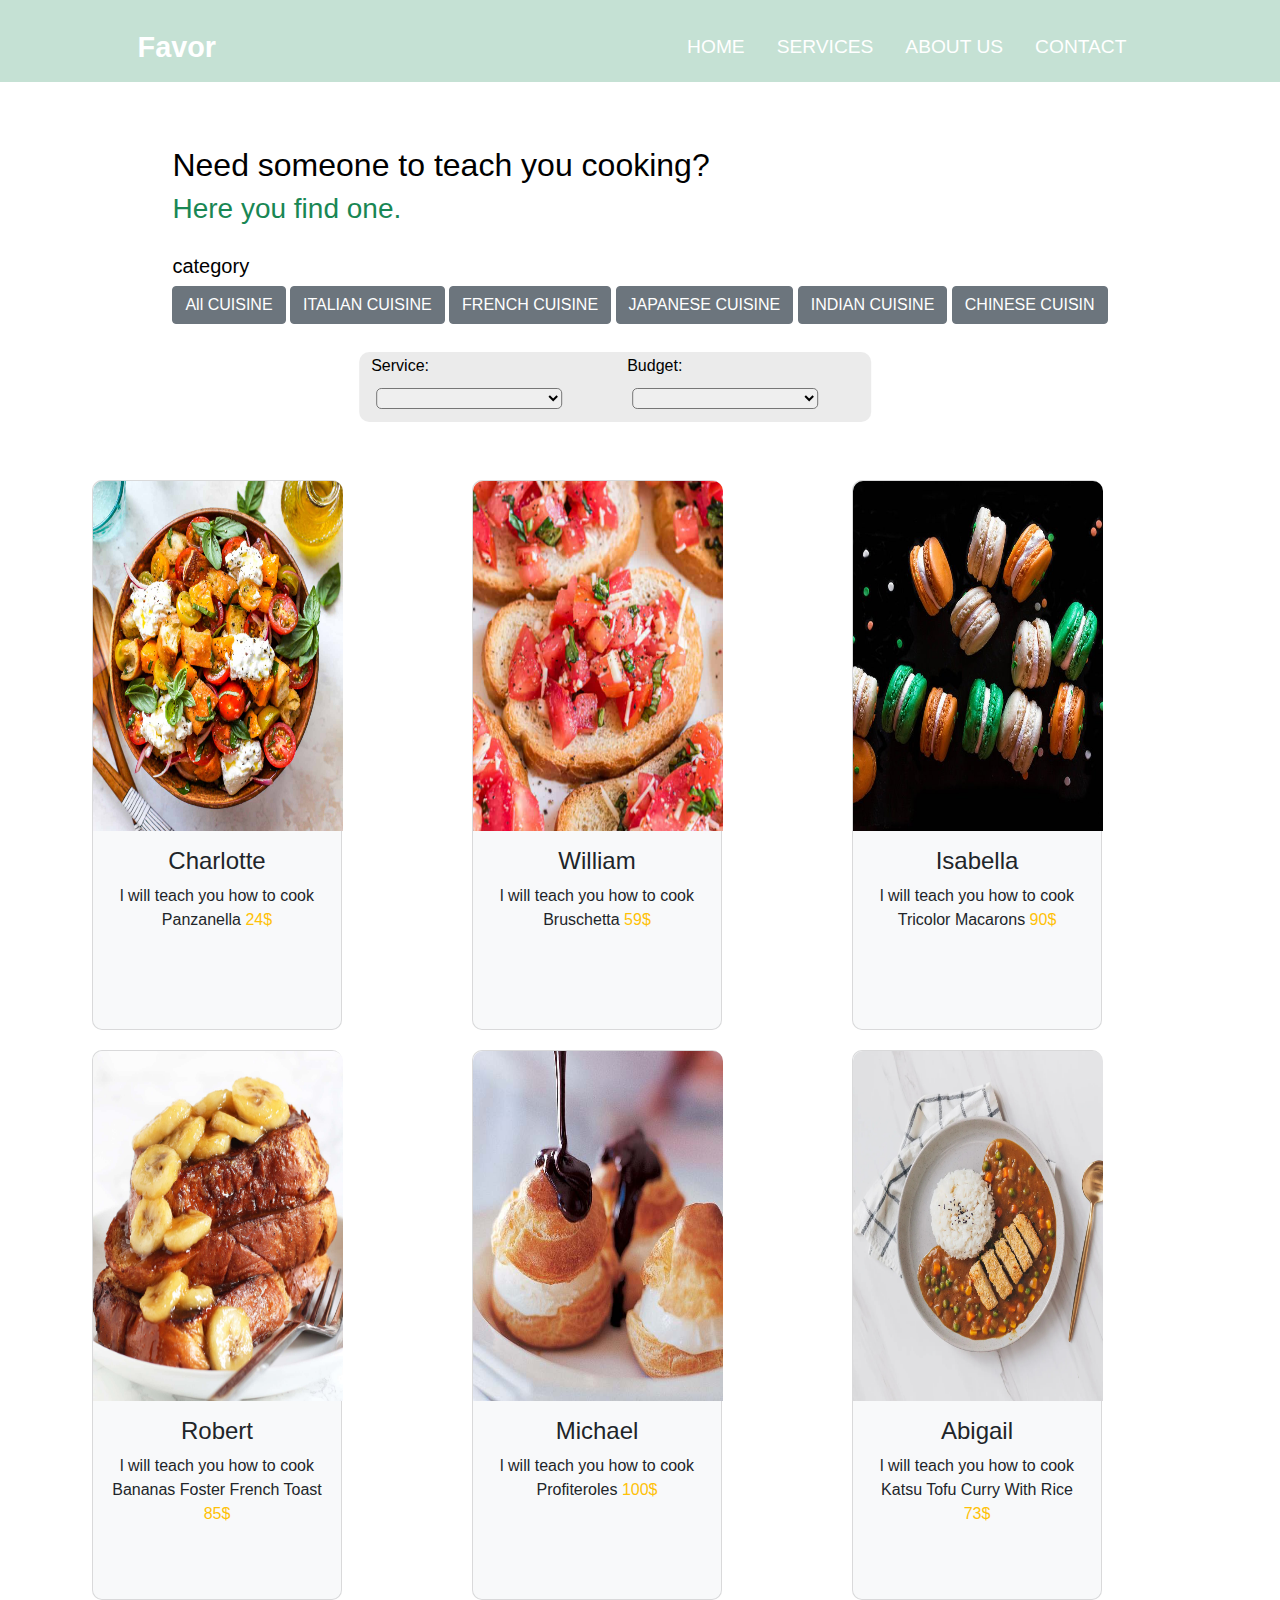
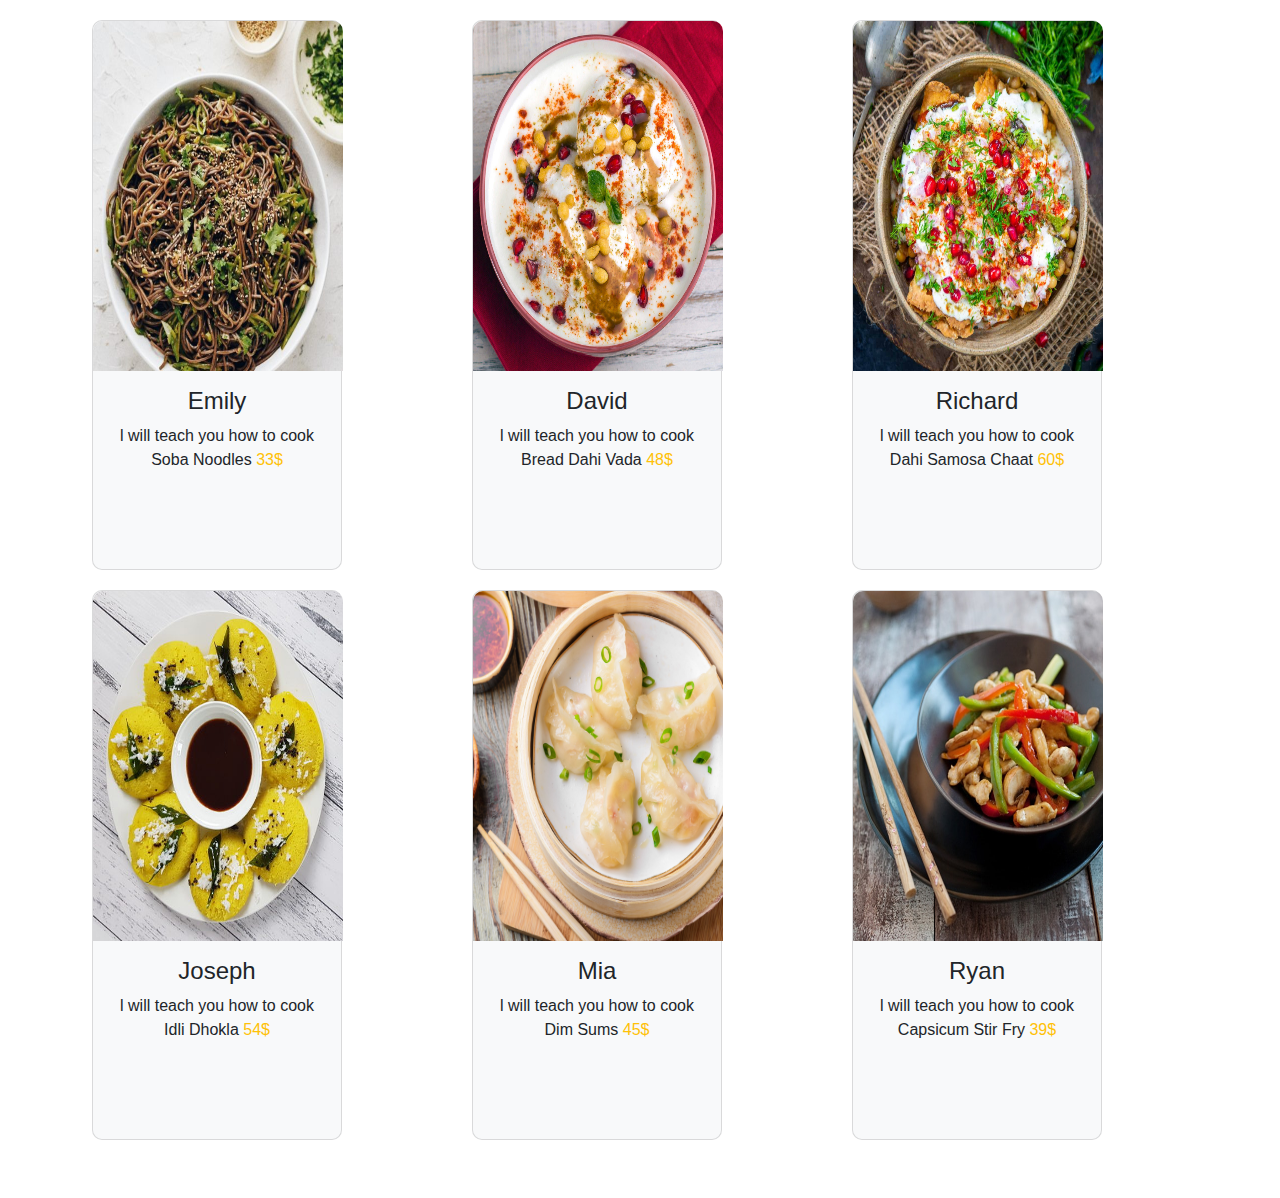
<file: InternetApplications_Project/InternetApplications_Project/html/cookingGuide.html>
<!DOCTYPE html>
<html lang="en" dir="ltr">
<head>
    <meta charset="UTF-8">
    <meta http-equiv="X-UA-Compatible"content="IE=edge">
    <meta name="viewport"content="width=device-width initial-scale=1.0">

    <link href="../css/bootstrap.min.css" rel="stylesheet" >
    <link href="../css/style copy.css" rel="stylesheet" >

    <title>  Favor   </title>
</head>

<body>

  <div class="container-fluid banner bg-success margin-top-50 bg-opacity-25">
    <div class="row">
        <div class="col-md-12">
            <nav class="navbar navbar-md">
                <div class="navbar-brand">Favor</div>
                <ul class="nav">
                    <li class="nav-item">
                        <a class="nav-link" href="../html/index.html">HOME</a>
                    </li>
                    <li class="nav-item">
                        <a class="nav-link" href="../html/index.html#services">SERVICES</a>
                    </li>
                    <li class="nav-item">
                        <a class="nav-link" href="../html/index.html#about">ABOUT US</a>
                    </li>
                    <li class="nav-item">
                        <a class="nav-link" href="../html/index.html#contact">CONTACT</a>
                    </li>
                </ul>
            </nav>
        </div>

    </div>
</div>

<div class="container">
  <div class="d-flex align-items-center justify-content-center">
    <div>
      <h2  class="display-5">Need someone to teach you cooking? <h3>Here you find one.</h3></h2>
      <h5>category </h5>
      <div class="filter-box">
        <button class="btn btn-secondary" data-filter ="All" >All CUISINE</button>
        <button class="btn btn-secondary" data-filter ="ITALIAN" >ITALIAN CUISINE</button>
        <button class="btn btn-secondary" data-filter ="FRENCH" >FRENCH CUISINE</button>
        <button class="btn btn-secondary" data-filter ="JAPANESE" >JAPANESE CUISINE</button>
        <button class="btn btn-secondary" data-filter ="INDIAN" >INDIAN CUISINE</button>
        <button class="btn btn-secondary" data-filter ="CHINESE" >CHINESE CUISIN</button>
      </div>
    </div>
  </div>
</div>

<div class="row s">
  <div class="col">
    <label for="sf" >Service: </label>
    <select class="selectService" name="" id="sf">
      <option></option>
        <option class="d" disabled>Service type</option>
        <option><button class="btn recipes"> Recipes</button></option>
        <option><button class="btn lessons"> Lessons</button></option>
        <option class="d" disabled>Difficulty</option>
        <option><button class="btn chef"> Chef</button></option>
        <option><button class="btn sous-chef"> Sous-chef</button></option>
        <option><button class="btn beginner"> Beginner</button></option>
        <option class="d" disabled>Delivery time</option>
        <option><button class="btn 24h"> Express 24H</button></option>
        <option><button class="btn up3d"> Up to 3 days</button></option>
        <option><button class="btn up7d"> Up to 3 days</button></option>
        <option><button class="btn anytime"> Anytime</button></option>
    </select>
  </div>

  <div class="col">
    <label for="budget" >Budget: </label>
    <select class="selectBudget" name="budget" id="budget">
      <option></option>
      <option class="budget" value="1" value2="10" onclick="checkBudget(1,10)">1$ to 10$</option>
      <option class="budget" value="11" value2="20" onclick="checkBudget(11,20)">11$ to 20$</option>
      <option class="budget" value="21" value2="30" onclick="checkBudget(21,30)">21$ to 30$</option>
      <option class="budget" value="31" value2="40" onclick="checkBudget(31,40)">31$ to 40$</option>
      <option class="budget" value="41" value2="50" onclick="checkBudget(41,50)">41$ to 50$</option>
      <option class="budget" value="51" value2="60" onclick="checkBudget(51,60)">51$ to 60$</option>
      <option class="budget" value="61" value2="70" onclick="checkBudget(61,70)">61$ to 70$</option>
      <option class="budget" value="71" value2="80" onclick="checkBudget(71,80)">71$ to 80$</option>
      <option class="budget" value="81" value2="90" onclick="checkBudget(81,90)">81$ to 90$</option>
      <option class="budget" value="91" value2="100" onclick="checkBudget(91,100)">91$ to 100$</option>
    </select>
  </div>
</div>

<!-- servers-->

<section class="py-5">
    <div class="container">

        <div class="row text-center">

          <div class="col-sm store-service ITALIAN">
           <div class="card bg-light text-dark">
             <img src=" ../img/Panzanella.jpg" alt="" class="card-img-top " width="200px">
             <div class="card-body text-center">
               <h4> Charlotte</h4>
               <p> l will teach you how to cook Panzanella<span class ="text-warning"> 24$</span></p>
             </div>
           </div>
          </div>


          <div class="col-sm store-service ITALIAN">
           <div class="card bg-light text-dark">
             <img src=" ../img/Bruschetta.jpg" alt="" class="card-img-top " width="200px">
             <div class="card-body text-center">
               <h4> William</h4>
               <p> l will teach you how to cook Bruschetta<span class ="text-warning"> 59$</span></p>
             </div>
           </div>
          </div>


          <div class="col-sm store-service FRENCH">
           <div class="card bg-light text-dark">
             <img src=" ../img/TricolorMacarons.jpg" class="card-img-top ">
             <div class="card-body text-center">
               <h4> Isabella</h4>
               <p> l will teach you how to cook Tricolor Macarons<span class ="text-warning"> 90$</span></p>
             </div>
           </div>
          </div>

          <div class="col-sm store-service FRENCH">
            <div class="card bg-light text-dark">
              <img src=" ../img/BananasFosterFrenchToast.jpg" class="card-img-top ">
              <div class="card-body text-center">
                <h4> Robert</h4>
                <p> l will teach you how to cook Bananas Foster French Toast<span class ="text-warning"> 85$</span></p>
              </div>
            </div>
          </div>


          <div class="col-sm store-service FRENCH">
           <div class="card bg-light text-dark">
             <img src=" ../img/Profiteroles.jpg" class="card-img-top ">
             <div class="card-body text-center">
               <h4> Michael</h4>
               <p> l will teach you how to cook Profiteroles<span class ="text-warning"> 100$</span></p>
             </div>
           </div>
          </div>

          <div class="col-sm store-service JAPANESE">
           <div class="card bg-light text-dark">
             <img src=" ../img/KatsuTofuCurryWithRice.jpg" class="card-img-top ">
             <div class="card-body text-center">
               <h4> Abigail</h4>
               <p> l will teach you how to cook Katsu Tofu Curry With Rice<span class ="text-warning"> 73$</span></p>
             </div>
           </div>
          </div>

          <div class="col-sm store-service JAPANESE">
            <div class="card bg-light text-dark">
              <img src=" ../img/SobaNoodles.jpg" class="card-img-top ">
              <div class="card-body text-center">
                <h4> Emily</h4>
                <p> l will teach you how to cook Soba Noodles<span class ="text-warning"> 33$</span></p>
              </div>
            </div>
          </div>


          <div class="col-sm store-service INDIAN">
           <div class="card bg-light text-dark">
             <img src=" ../img/BreadDahiVada.jpg" class="card-img-top ">
             <div class="card-body text-center">
               <h4> David</h4>
               <p> l will teach you how to cook Bread Dahi Vada<span class ="text-warning"> 48$</span></p>
             </div>
           </div>
          </div>


          <div class="col-sm store-service INDIAN">
           <div class="card bg-light text-dark">
             <img src=" ../img/DahiSamosaChaat.jpg" class="card-img-top ">
             <div class="card-body text-center">
               <h4> Richard</h4>
               <p> l will teach you how to cook Dahi Samosa Chaat<span class ="text-warning"> 60$</span></p>
             </div>
           </div>
          </div>


          <div class="col-sm store-service INDIAN">
           <div class="card bg-light text-dark">
             <img src=" ../img/IdliDhokla.jpg" class="card-img-top ">
             <div class="card-body text-center">
               <h4> Joseph</h4>
               <p> l will teach you how to cook Idli Dhokla<span class ="text-warning"> 54$</span></p>
             </div>
           </div>
          </div>

          <div class="col-sm store-service CHINESE">
            <div class="card bg-light text-dark">
              <img src=" ../img/DimSums.jpg" alt="" class="card-img-top " width="200px">
              <div class="card-body text-center">
                <h4> Mia</h4>
                <p> l will teach you how to cook Dim Sums<span class ="text-warning"> 45$</span></p>
              </div>
            </div>
          </div>

          <div class="col-sm store-service CHINESE">
            <div class="card bg-light text-dark">
              <img src=" ../img/CapsicumStirFry.jpg" alt="" class="card-img-top " width="200px">
              <div class="card-body text-center">
                <h4> Ryan</h4>
                <p> l will teach you how to cook Capsicum Stir Fry<span class ="text-warning"> 39$</span></p>
              </div>
            </div>
          </div>



              </div>
          </div>
</section>


<script src="../js/myscript.js" ></script>
 <script src="../js/bootstrap.bundle.min.js"></script>
</body>
</html>
</file>
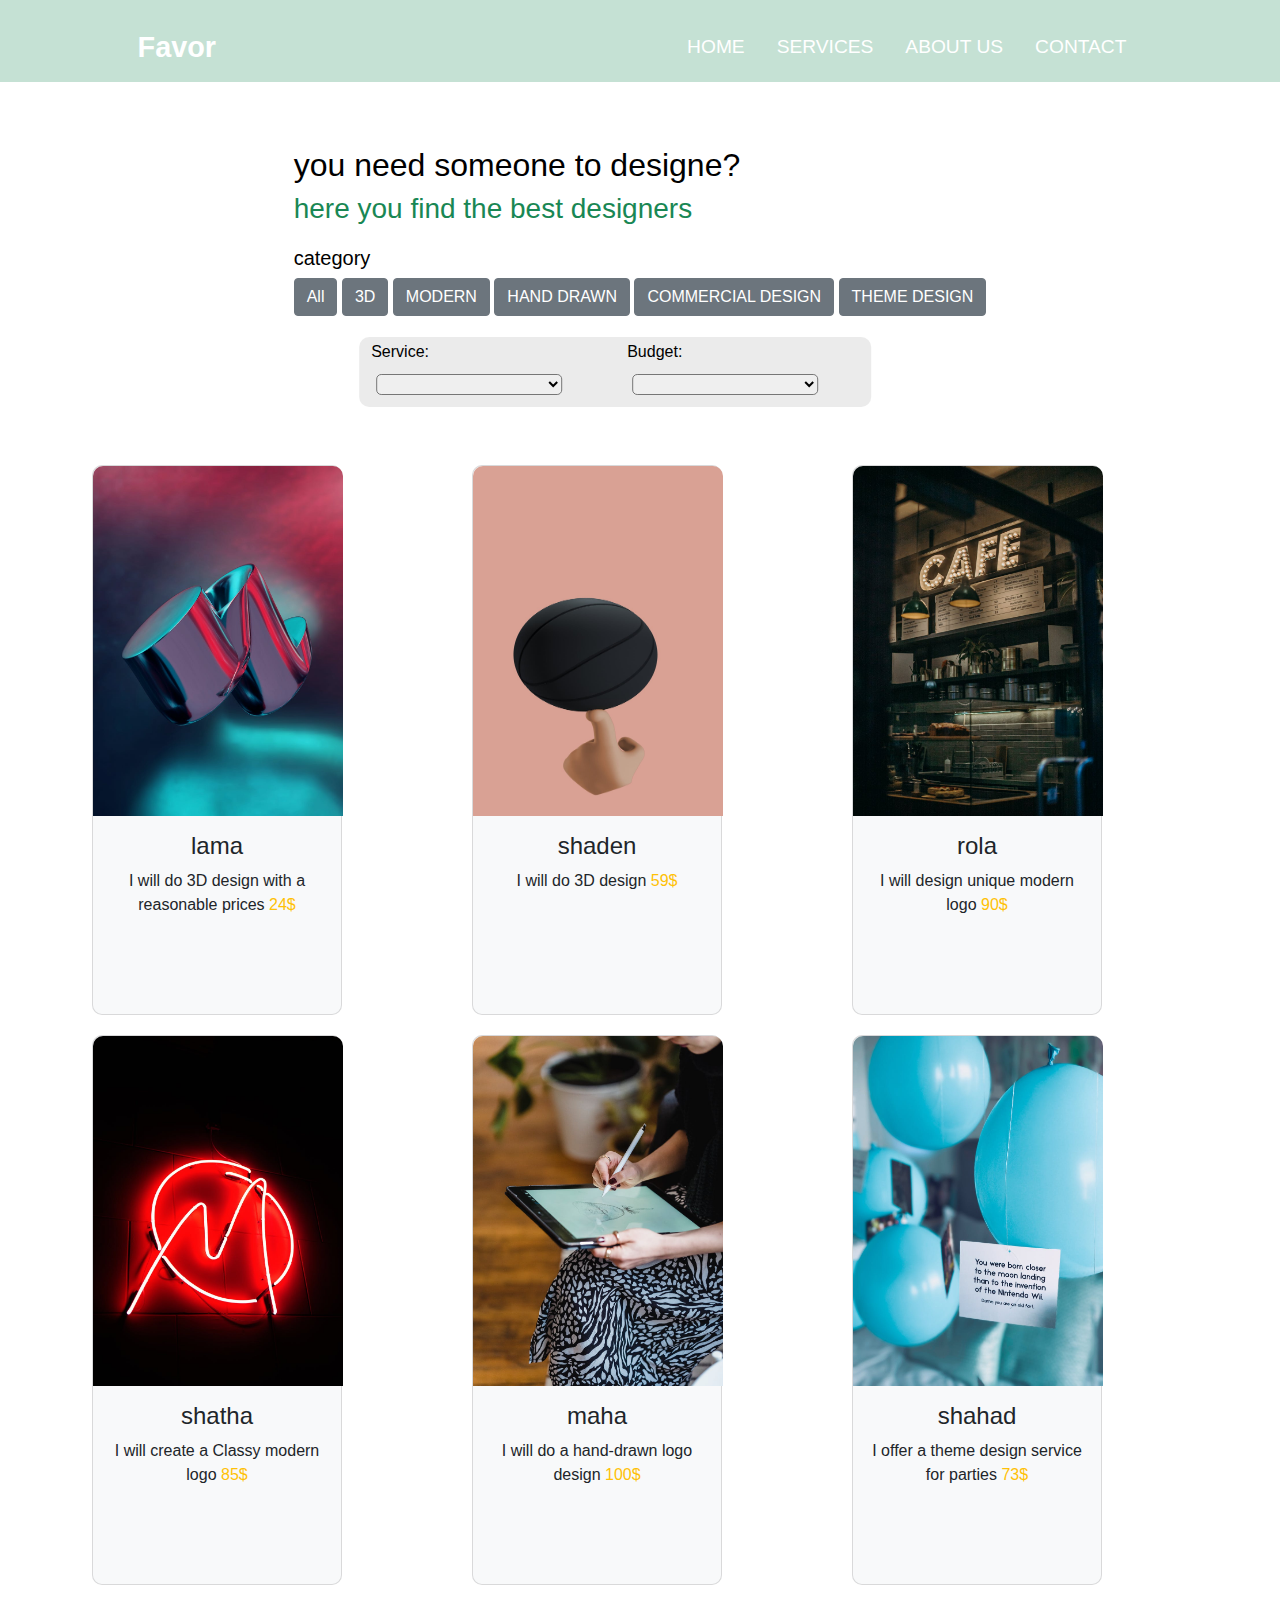
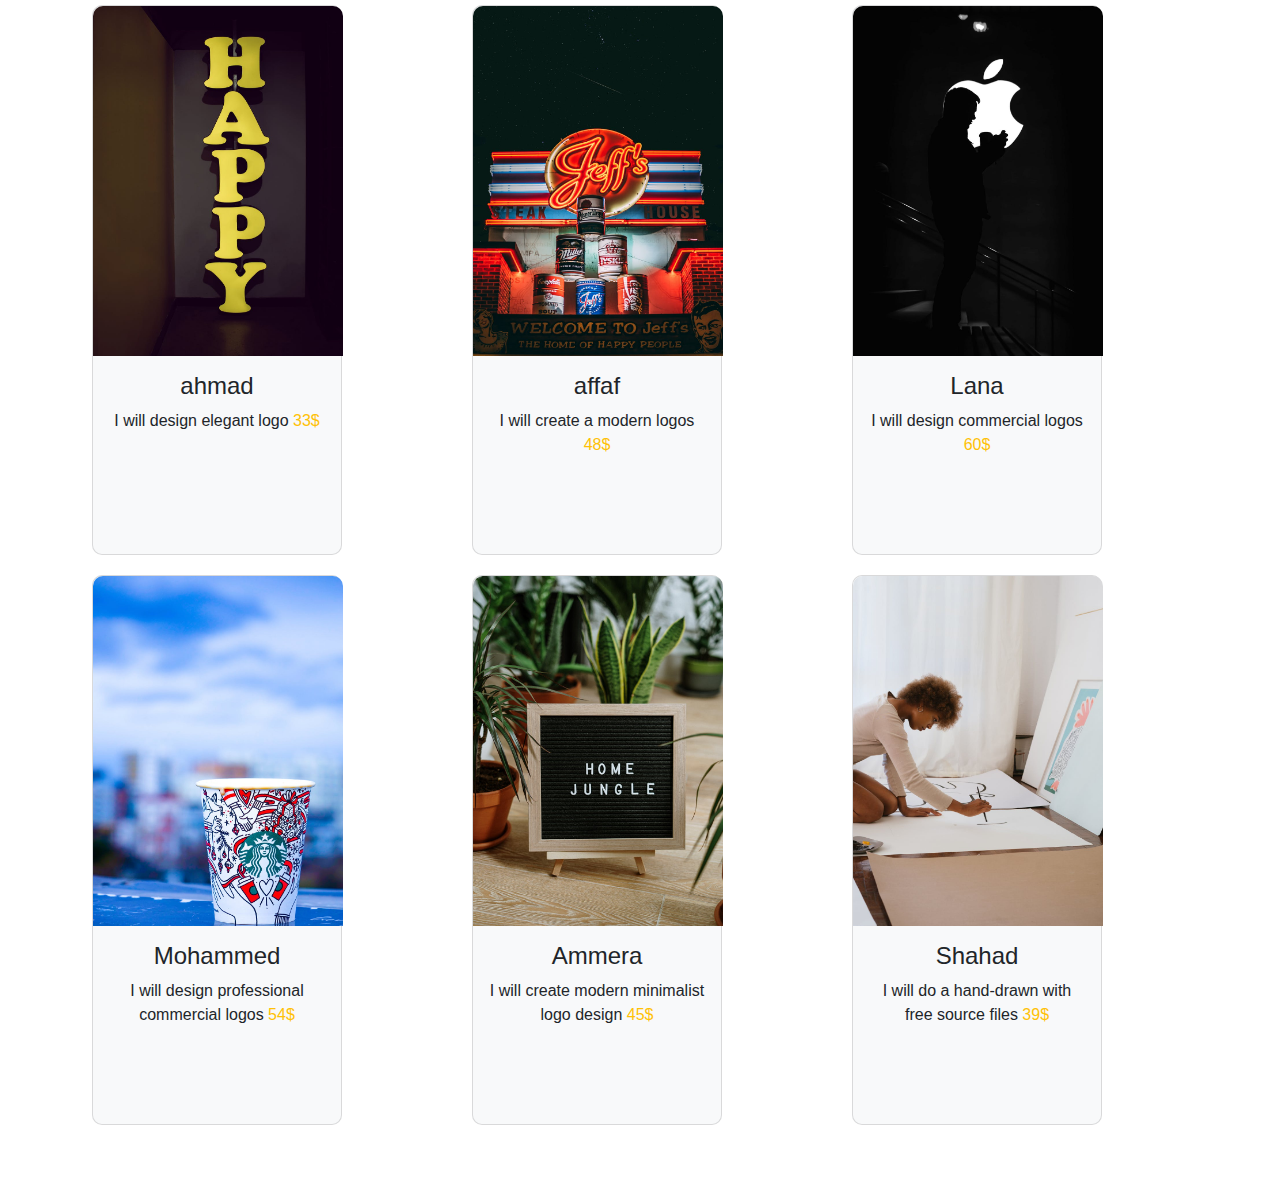
<file: InternetApplications_Project/InternetApplications_Project/html/logodesign.html>
<!DOCTYPE html>
<html lang="en" dir="ltr">
<head>
    <meta charset="UTF-8">
    <meta http-equiv="X-UA-Compatible"content="IE=edge">
    <meta name="viewport"content="width=device-width initial-scale=1.0">

    <link href="../css/bootstrap.min.css" rel="stylesheet" >
    <link href="../css/style copy.css" rel="stylesheet" >

    <title>  Favor   </title>
</head>

<body>

  <div class="container-fluid banner bg-success margin-top-50 bg-opacity-25">
    <div class="row">
        <div class="col-md-12">
            <nav class="navbar navbar-md">
                <div class="navbar-brand">Favor</div>
                <ul class="nav">
                    <li class="nav-item">
                        <a class="nav-link" href="../html/index.html">HOME</a>
                    </li>
                    <li class="nav-item">
                        <a class="nav-link" href="../html/index.html#services">SERVICES</a>
                    </li>
                    <li class="nav-item">
                        <a class="nav-link" href="../html/index.html#about">ABOUT US</a>
                    </li>
                    <li class="nav-item">
                        <a class="nav-link" href="../html/index.html#contact">CONTACT</a>
                    </li>
                </ul>
            </nav>
        </div>

    </div>
</div>

<div class="container">
  <div class="d-flex align-items-center justify-content-center">
    <div>
      <h2  class="display-5">you need someone to designe? <h3>here you find the best designers</h3></h2>
      <h5>category </h5>
      <div class="filter-box">
        <button class="btn btn-secondary" data-filter ="All" >All</button>
        <button class="btn btn-secondary" data-filter ="3D" >3D</button>
        <button class="btn btn-secondary" data-filter ="MODERN" >MODERN</button>
        <button class="btn btn-secondary" data-filter ="HAND-DRAWN" >HAND DRAWN</button>
        <button class="btn btn-secondary" data-filter ="COMMERCIAL-DESIGN" >COMMERCIAL DESIGN</button>
        <button class="btn btn-secondary" data-filter ="THEME-DESIGN" >THEME DESIGN</button>
      </div>
    </div>
  </div>
</div>

<div class="row s">
  <div class="col">
    <label for="sf" >Service: </label>
    <select class="selectService" name="" id="sf">
      <option></option>
        <option class="d" disabled>Service type</option>
        <option><button class="btn commercial design"> commercial design</button></option>
        <option><button class="btn theme design"> theme design</button></option>
        <option class="d" disabled>logo style</option>
        <option><button class="btn 3d"> 3d</button></option>
        <option><button class="btn Hand-Drawn"> Hand-Drawn</button></option>
        <option><button class="btn modern"> modern</button></option>
        <option class="d" disabled>Delivery time</option>
        <option><button class="btn 24h"> Express 24H</button></option>
        <option><button class="btn up3d"> Up to 3 days</button></option>
        <option><button class="btn up7d"> Up to 3 days</button></option>
        <option><button class="btn anytime"> Anytime</button></option>
    </select>
  </div>

  <div class="col">
    <label for="budget" >Budget: </label>
    <select class="selectBudget" name="budget" id="budget">
      <option></option>
      <option class="budget" value="1" value2="10" onclick="checkBudget(1,10)">1$ to 10$</option>
      <option class="budget" value="11" value2="20" onclick="checkBudget(11,20)">11$ to 20$</option>
      <option class="budget" value="21" value2="30" onclick="checkBudget(21,30)">21$ to 30$</option>
      <option class="budget" value="31" value2="40" onclick="checkBudget(31,40)">31$ to 40$</option>
      <option class="budget" value="41" value2="50" onclick="checkBudget(41,50)">41$ to 50$</option>
      <option class="budget" value="51" value2="60" onclick="checkBudget(51,60)">51$ to 60$</option>
      <option class="budget" value="61" value2="70" onclick="checkBudget(61,70)">61$ to 70$</option>
      <option class="budget" value="71" value2="80" onclick="checkBudget(71,80)">71$ to 80$</option>
      <option class="budget" value="81" value2="90" onclick="checkBudget(81,90)">81$ to 90$</option>
      <option class="budget" value="91" value2="100" onclick="checkBudget(91,100)">91$ to 100$</option>
    </select>
  </div>
</div>

<!-- servers-->

<section class="py-5">
    <div class="container">

        <div class="row text-center">

          <div class="col-sm store-service 3D">
           <div class="card bg-light text-dark">
             <img src="../img/3D-LOGO-1.jpeg" alt="" class="card-img-top " width="200px">
             <div class="card-body text-center">
               <h4> lama</h4>
               <p>I will do 3D design with a reasonable prices<span class ="text-warning"> 24$</span></p>
             </div>
           </div>
          </div>


          <div class="col-sm store-service MODERN">
           <div class="card bg-light text-dark">
             <img src="../img/3D-LOGO-2.jpeg" alt="" class="card-img-top " width="200px">
             <div class="card-body text-center">
               <h4> shaden</h4>
               <p> I will do 3D design<span class ="text-warning"> 59$</span></p>
             </div>
           </div>
          </div>


          <div class="col-sm store-service MODERN">
           <div class="card bg-light text-dark">
             <img src="../img/pexels-photo-4543103.jpeg" class="card-img-top ">
             <div class="card-body text-center">
               <h4> rola</h4>
               <p> I will design unique modern logo<span class ="text-warning"> 90$</span></p>
             </div>
           </div>
          </div>

          <div class="col-sm store-service MODERN">
            <div class="card bg-light text-dark">
              <img src="../img/modernn.jpeg" class="card-img-top ">
              <div class="card-body text-center">
                <h4> shatha</h4>
                <p>I will create a Classy modern logo<span class ="text-warning"> 85$</span></p>
              </div>
            </div>
          </div>


          <div class="col-sm store-service HAND-DRAWN">
           <div class="card bg-light text-dark">
             <img src="../img/sketch.jpeg" class="card-img-top ">
             <div class="card-body text-center">
               <h4> maha</h4>
               <p> I will do a hand-drawn logo design<span class ="text-warning"> 100$</span></p>
             </div>
           </div>
          </div>

          <div class="col-sm store-service THEME-DESIGN">
           <div class="card bg-light text-dark">
             <img src="../img/theme.jpeg" class="card-img-top ">
             <div class="card-body text-center">
               <h4> shahad</h4>
               <p> I offer a theme design service for parties<span class ="text-warning"> 73$</span></p>
             </div>
           </div>
          </div>

          <div class="col-sm store-service THEME-DESIGN">
            <div class="card bg-light text-dark">
              <img src="../img/modern1.jpeg" class="card-img-top ">
              <div class="card-body text-center">
                <h4> ahmad</h4>
                <p> I will design elegant logo<span class ="text-warning"> 33$</span></p>
              </div>
            </div>
          </div>


          <div class="col-sm store-service MODERN">
           <div class="card bg-light text-dark">
             <img src="../img/logo.jpeg" class="card-img-top ">
             <div class="card-body text-center">
               <h4> affaf</h4>
               <p>I will create a modern logos<span class ="text-warning"> 48$</span></p>
             </div>
           </div>
          </div>


          <div class="col-sm store-service COMMERCIAL-DESIGN">
           <div class="card bg-light text-dark">
             <img src="../img/commarical.jpeg" class="card-img-top ">
             <div class="card-body text-center">
               <h4> Lana</h4>
               <p>I will design commercial logos<span class ="text-warning"> 60$</span></p>
             </div>
           </div>
          </div>


          <div class="col-sm store-service COMMERCIAL-DESIGN">
           <div class="card bg-light text-dark">
             <img src="../img/comarical.jpeg" class="card-img-top ">
             <div class="card-body text-center">
               <h4> Mohammed</h4>
               <p> I will design professional commercial logos<span class ="text-warning"> 54$</span></p>
             </div>
           </div>
          </div>

          <div class="col-sm store-service MODERN">
            <div class="card bg-light text-dark">
              <img src="../img/pexels-photo-4503734.jpeg" alt="" class="card-img-top " width="200px">
              <div class="card-body text-center">
                <h4> Ammera</h4>
                <p>I will create modern minimalist logo design<span class ="text-warning"> 45$</span></p>
              </div>
            </div>
          </div>

          <div class="col-sm store-service HAND-DRAWN">
            <div class="card bg-light text-dark">
              <img src="../img/hand-drawn-2.jpeg" alt="" class="card-img-top " width="200px">
              <div class="card-body text-center">
                <h4> Shahad</h4>
                <p> I will do a hand-drawn with free source files<span class ="text-warning"> 39$</span></p>
              </div>
            </div>
          </div>



              </div>
          </div>
</section>


<script src="../js/myscript.js" ></script>
 <script src="../js/bootstrap.bundle.min.js"></script>
</body>
</html>
</file>
<file: InternetApplications_Project/InternetApplications_Project/css/style copy.css>
body{
  margin:0;
  padding:0;
  background:rgb(255, 255, 255);
  font-family: 'Raleway',sans-serif;
  color: black;
}
.display-5{
  margin-top: 2em;
  font-size: 2em;
  font-weight: 350;
}
.filter-box{
  margin-bottom: 3%;
}
h3{
  font-weight: 500;
  color: #198754;
}
h5{
  margin-top: 3%;
}

.d{
  font-size: 1.3em;
  font-weight: bold;
  color: black;
}
.card{
  width: 15.625em;
  height: 34.375rem;
  border-radius: 10px ;
  margin: 10px;
}
.card-img-top{
  width: 250px;
  height: 350px;
  border-radius: 10px 10px 0px 0px;
}
.selectService, .selectBudget{
  width: 80%;
  margin: 10px 5px;
  border-radius: 5px;
}
.s{
  justify-content: center;
  align-items: center;
  background-color: #eaeaeaf2;
  width: 40%;
  height: 4.375rem;
  transform: translate(72.5%,0%);
  border-radius: 10px;
}
/*nav style*/

.page-section{

margin-top: 120px;
}

.banner .navbar{
margin-top:1%;
}
.banner .navbar-brand{
color: rgb(255, 255, 255);
font-size:1.8em;
font-weight: 700;
margin-left: 10%;
}
.banner .nav{
margin-right:10%;
}
.banner .nav li a{
color:rgb(255, 255, 255);
font-size: 1.2em;
}
</file>
